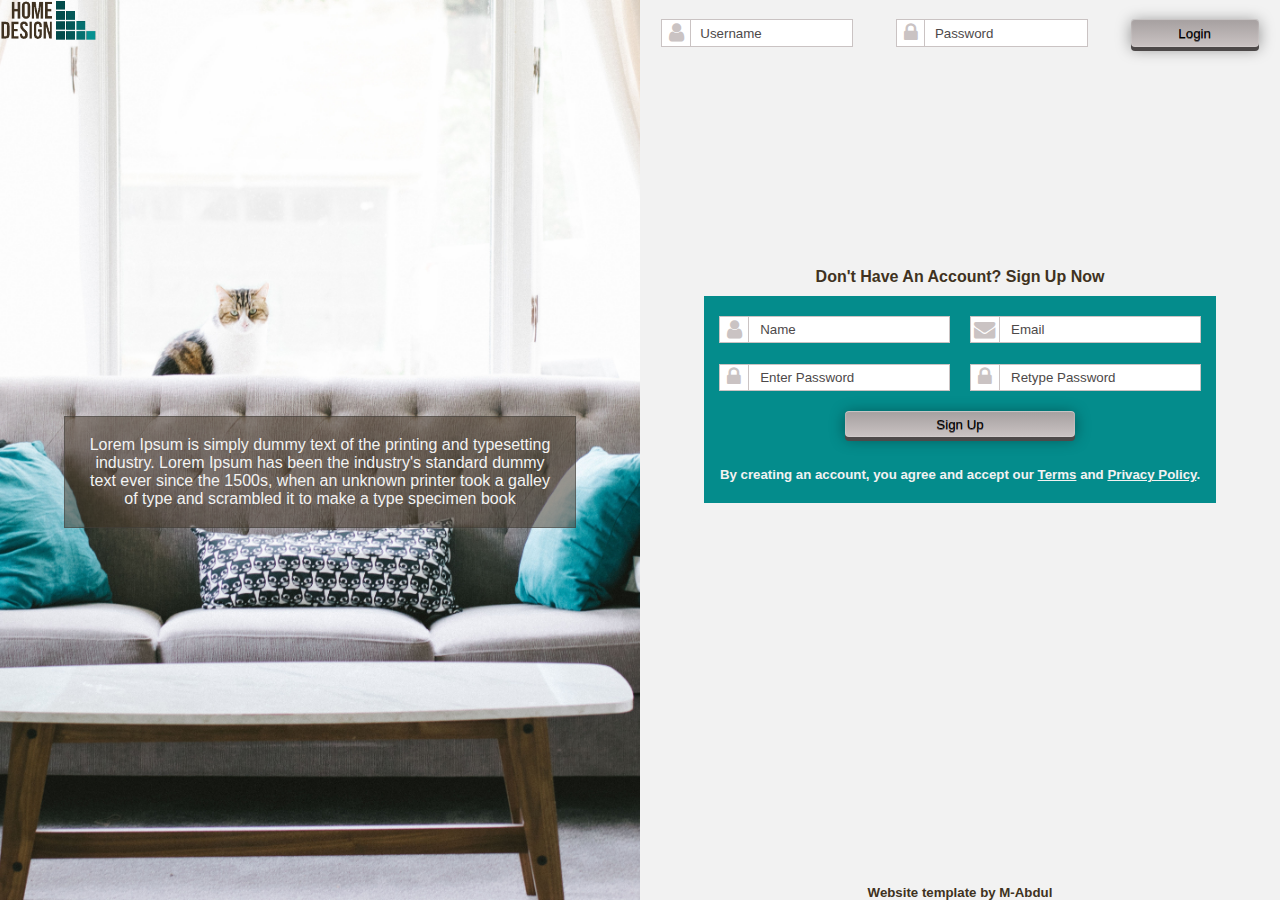
<file: Resources/Projects/Login/index.html>
<!DOCTYPE html>
<html lang="en">
<head>
    <meta charset="UTF-8">
    <meta name="viewport" content="width=device-width, initial-scale=1.0">
    <meta http-equiv="X-UA-Compatible" content="ie=edge">
    <title>Login | Signup Page</title>
    <link rel="stylesheet" href="Resources/CSS/style.css" type="text/css">
    <link rel="stylesheet" href="Resources/CSS/media.css" type="text/css">
    <link rel="stylesheet" href="https://cdnjs.cloudflare.com/ajax/libs/font-awesome/4.7.0/css/font-awesome.min.css">

</head>
<body>
    <div class="main-page flex-style ">
        <!--About Site Section-->
        <div class="left-page page-division flex-style">
            <div class="logo">
                <a href="index.html">
                    <img src="Resources/Images/home-design-logo.png" alt="">
                </a>
            </div>
            <div class="about-site">
                <h4>
                    Lorem Ipsum is simply dummy text of the printing and typesetting industry. 
					Lorem Ipsum has been the industry's standard dummy text ever since the 1500s, 
					when an unknown printer took a galley of type and scrambled it to make a type specimen book
                </h4>
            </div>
        </div>
        <!--Form Section Section-->
        <div class="right-page page-division flex-style">
            <div class="login">
                <form action="" method="POST" class="login-form flex-style">
                    <div class="login-field flex-style">
                        <i class="fa login-icon  fa-user fa-lg fa-fw"></i>
                        <input type="text" class="login-details" name="username-text-field" placeholder="Username" required>
                    </div>

                    <div class=" login-field flex-style">
                        <i class="fa login-icon  fa-lock fa-lg fa-fw"></i>
                        <input type="password" class="login-details" name="password-text-field" placeholder="Password" required>
                    </div>

                    <input type="button" class="login-button" name="login-button" value="Login">
                </form>
            </div>

            <div class="signup">
                <form action="" method="POST" class="signup-form flex-style">
                    <h4>Don't have an account? Sign up now</h4>

                    <div class=" signup-field flex-style">
                        <i class="fa signup-icon  fa-user fa-lg fa-fw"></i>
                        <input type="text" class="signup-details" name="name-text-field" placeholder="Name" required>
                    </div>

                    <div class=" signup-field flex-style">
                        <i class="fa signup-icon  fa-envelope fa-lg fa-fw"></i>
                        <input type="email" class="signup-details" name="email-text-field" placeholder="Email" required>
                    </div>

                    <div class=" signup-field flex-style">
                        <i class="fa signup-icon  fa-lock fa-lg fa-fw"></i>
                        <input type="password" class="signup-details" name="password-text-field" placeholder="Enter Password" required>
                    </div>

                    <div class=" signup-field flex-style">
                        <i class="fa signup-icon  fa-lock fa-lg fa-fw"></i>
                        <input type="password" class="signup-details" name="re-password-text-field" placeholder="Retype Password" required>
                    </div>

                    <input type="button" name="signup-button" class="signup-button" value="Sign Up">

                    <h5 class="signup-terms">
                        By creating an account, you agree and accept our 
                        <a href="">Terms</a> and <a href="">Privacy Policy</a>.
                    </h5>
                </form>
            </div>

            <footer class="flex-style">
                <h5>Website template by M-Abdul</h5>
            </footer>
        </div>
    </div>
</body>
</html>
</file>
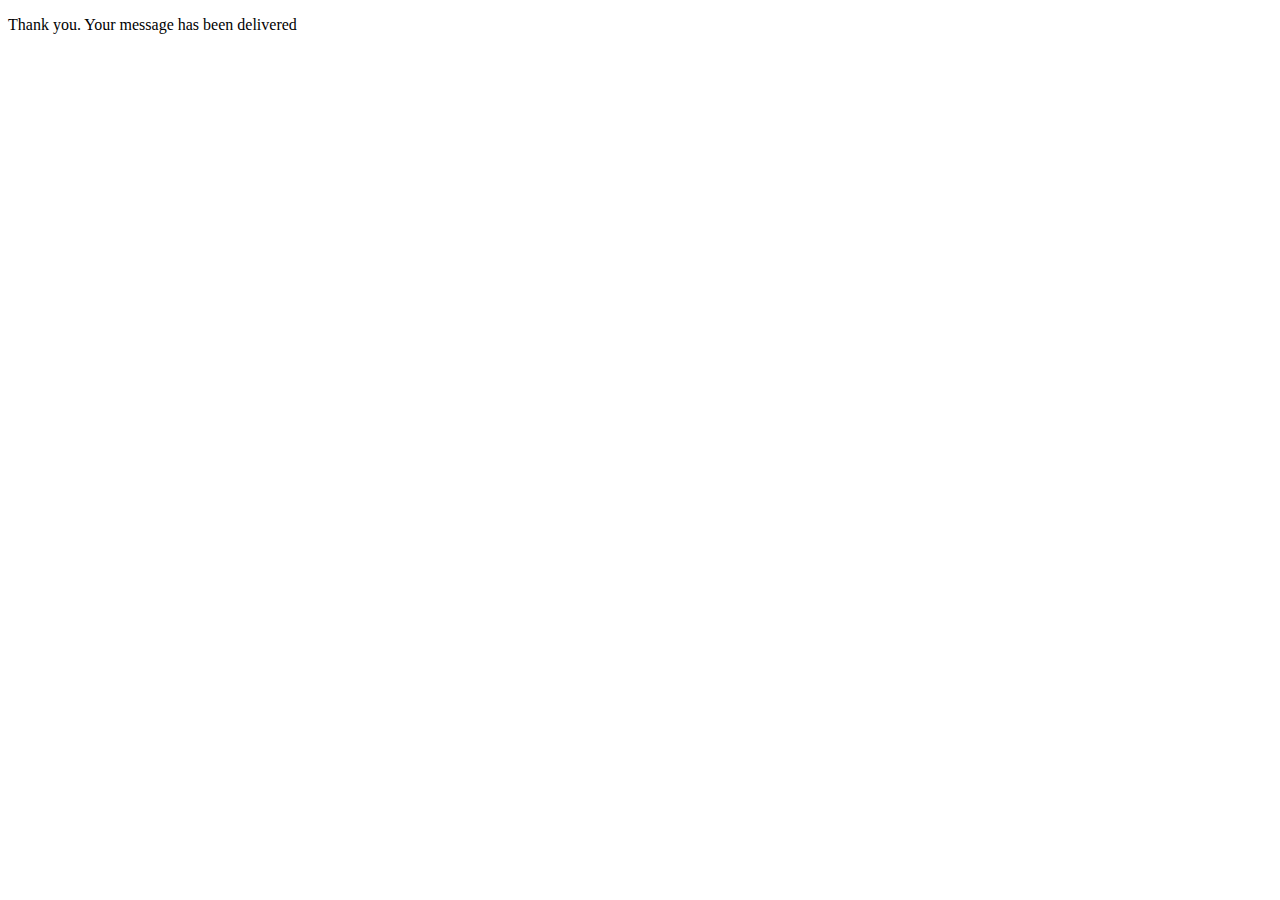
<file: sent.html>
<!DOCTYPE html>
<html lang="en">
<head>
    <meta charset="UTF-8">
    <meta name="viewport" content="width=device-width, initial-scale=1.0">
    <meta http-equiv="X-UA-Compatible" content="ie=edge">
    <title>Message Sent</title>
</head>
<body>
    <p>Thank you. Your message has been delivered</p>
</body>
</html>
</file>
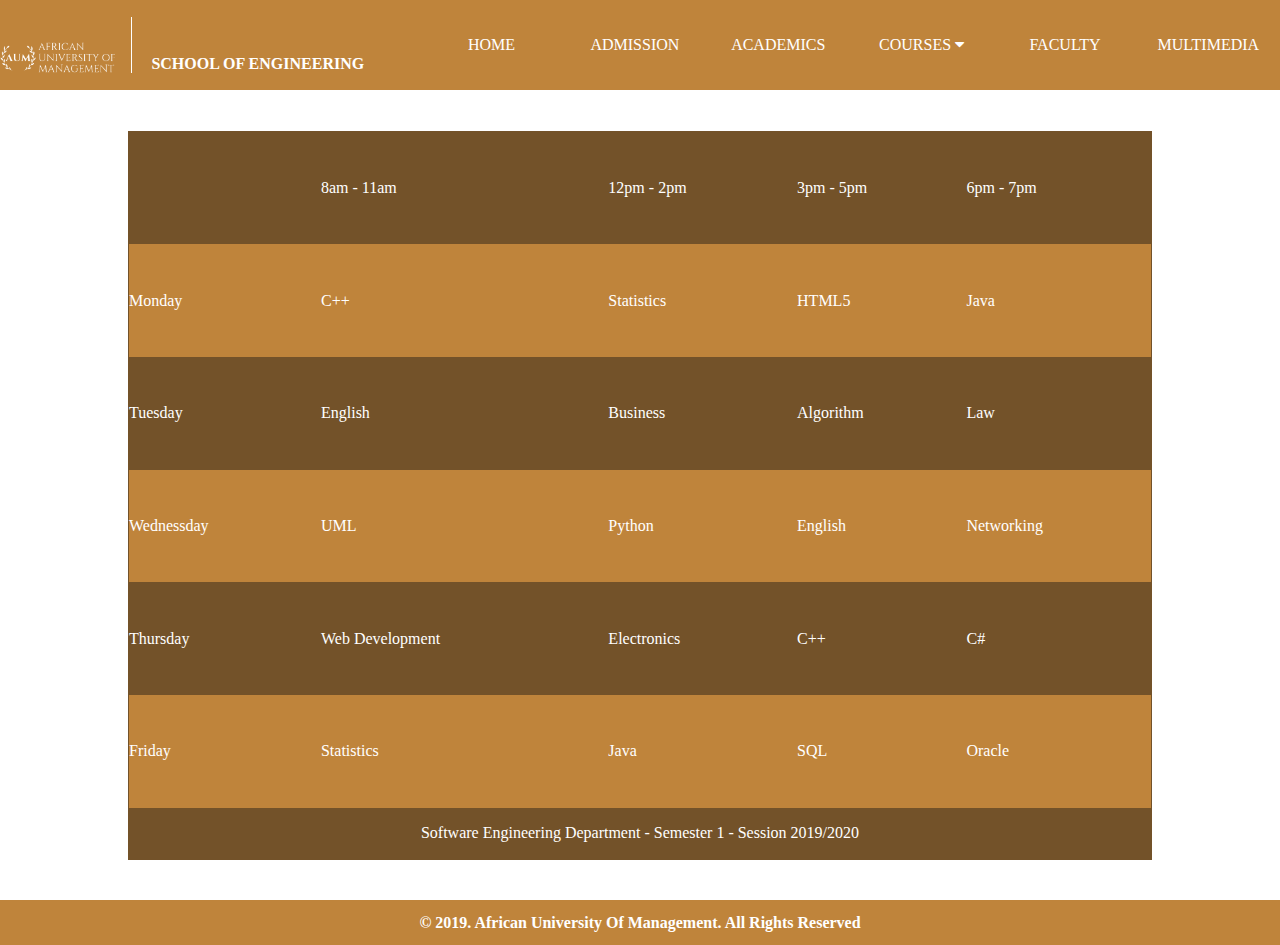
<file: Resources/Projects/SRC-Project/course.html>
<!DOCTYPE html>
<html lang="en">
<head>
    <meta charset="UTF-8">
    <meta name="viewport" content="width=device-width, initial-scale=1.0">
    <meta http-equiv="X-UA-Compatible" content="ie=edge">
    <title>AFRICAN UNIVERSITY OF MANAGEMENT | HOME PAGE</title>
    <link rel="stylesheet" href="style.css" type="text/css">
    <link rel="stylesheet" href="flex.css" type="text/css">
    <link rel="stylesheet" href="https://cdnjs.cloudflare.com/ajax/libs/font-awesome/4.7.0/css/font-awesome.min.css">
</head>
<body>
    <header>
        <div class="logo">
            <img src="Images/logo.png" alt="">
            <h1 class="logo-text"> 
                School of engineering
            </h1>
        </div>

        <nav class="navigation">
            <a href="index.html" class="main-nav nav-style nav-spacing">Home</a>
            <a href="" class="main-nav nav-style nav-spacing">Admission</a>
            <a href="" class="main-nav nav-style nav-spacing">Academics</a>
            <div class="sub-nav nav-style ">
                <div class="">
                   Courses
                    <i class="fa arrow fa-caret-down"></i>
                </div>
                <div class="drop-links">
                    <a href="course.html" class="sub-link">Time Table</a>
                </div>
            </div>
            <a href="" class="main-nav nav-style nav-spacing">Faculty </a>
            <a href="media.html" class="main-nav nav-style nav-spacing">Multimedia</a>
        </nav>
    </header> 

    <section class="time-table page-center">
        <div class="table-div"> 
            <table cellspacing="0" cellpadding="0" class="course-table">
                <tr class="odd">
                    <td></td>
                    <td>8am - 11am</td>
                    <td> 12pm - 2pm</td>
                    <td> 3pm - 5pm</td>
                    <td> 6pm - 7pm</td>
                </tr>

                <tr class="even row2">
                    <td>Monday</td>
                    <td>C++</td>
                    <td>Statistics</td>
                    <td>HTML5</td>
                    <td>Java</td>
                </tr>

                <tr class="odd row3">
                    <td>Tuesday</td>
                    <td>English</td>
                    <td>Business</td>
                    <td>Algorithm</td>
                    <td>Law</td>
                </tr>

                <tr class="even row4">
                    <td>Wednessday</td>
                    <td>UML</td>
                    <td>Python</td>
                    <td>English</td>
                    <td>Networking</td>
                </tr>

                <tr class=" odd row5">
                    <td>Thursday</td>
                    <td>Web Development</td>
                    <td>Electronics</td>
                    <td>C++</td>
                    <td>C#</td>
                </tr>

                <tr class="even row6">
                    <td>Friday</td>
                    <td>Statistics</td>
                    <td>Java</td>
                    <td>SQL</td>
                    <td>Oracle</td>
                </tr>

                <tr class="odd">
                    <td colspan="5" class="session">
                        Software Engineering Department - Semester 1 - 
                        Session 2019/2020</td>
                </tr>

            </table>
    </section>

    <footer>
        <h4 class="footer-text">
            &#169 2019. African University Of Management. All Rights Reserved
        </h4>
    </footer>


</body>
</html>
</file>
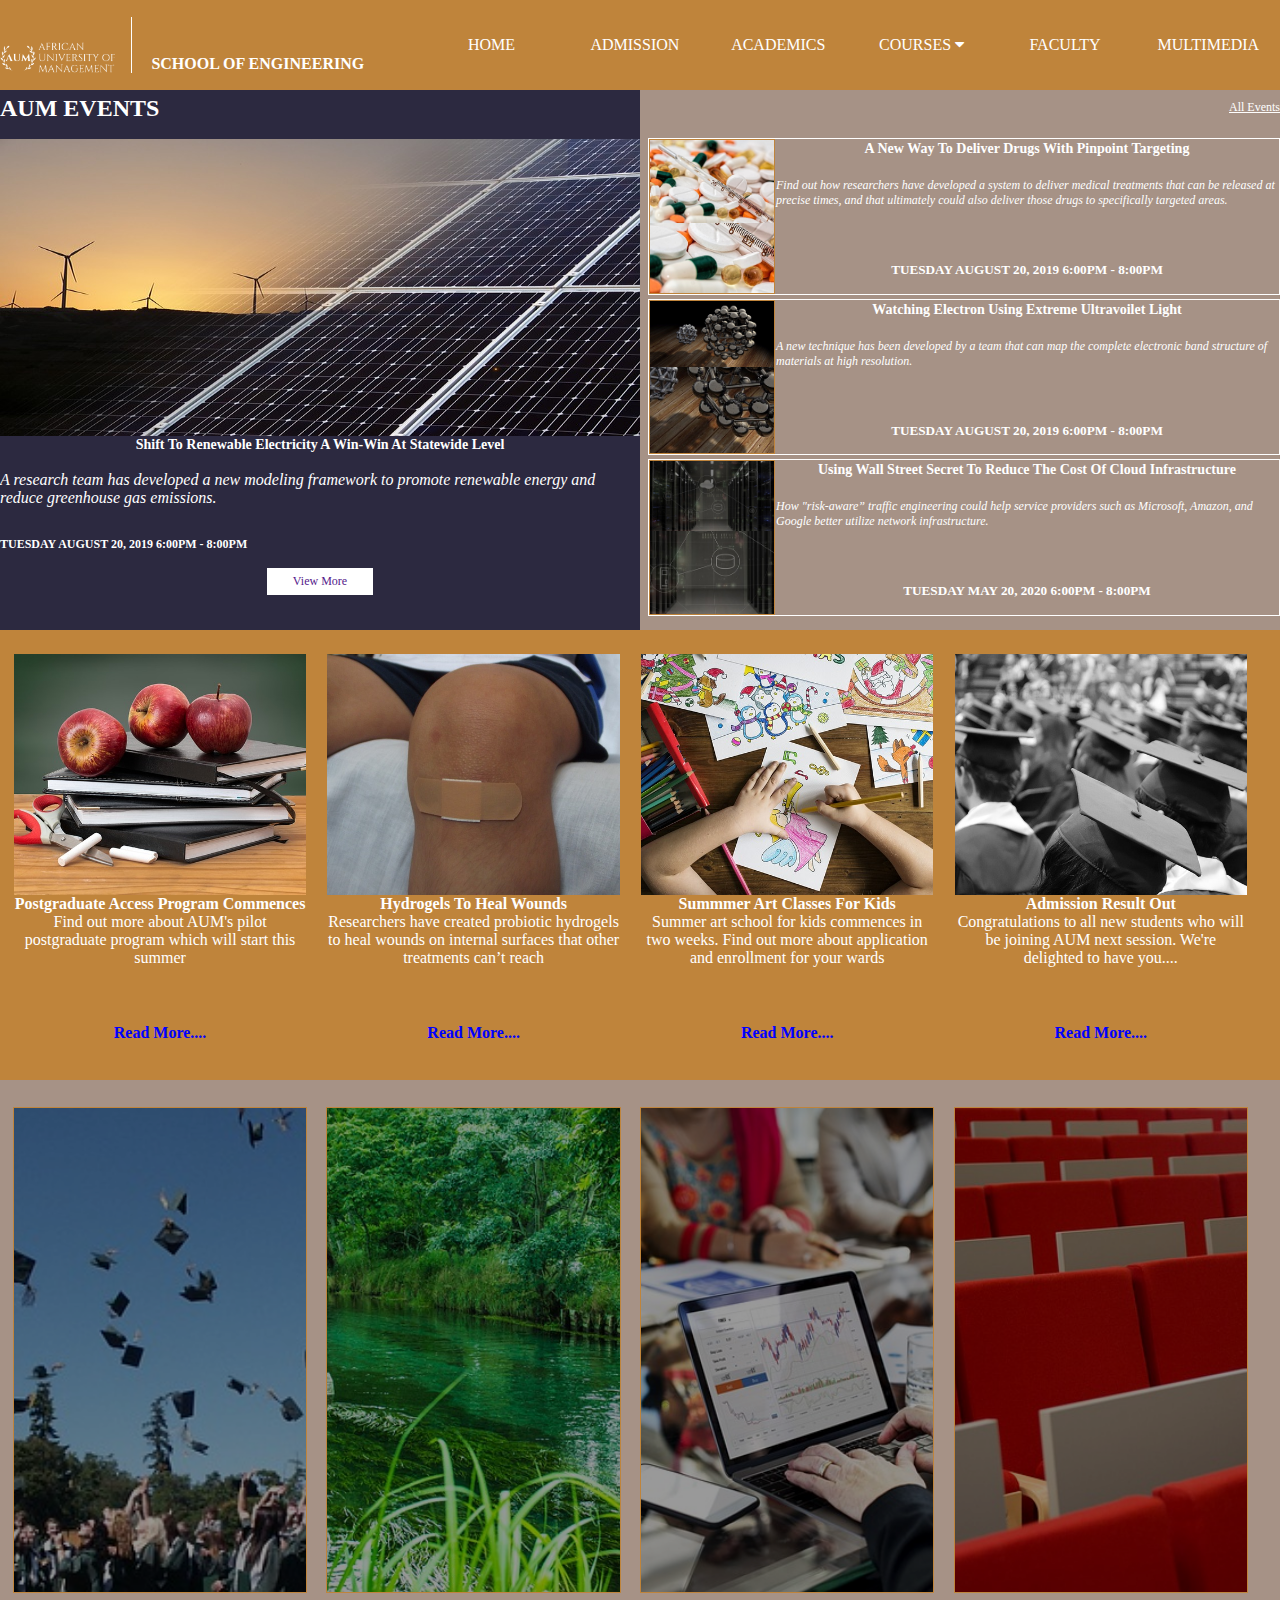
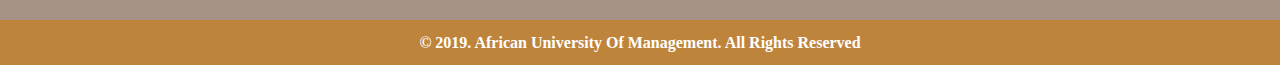
<file: Resources/Projects/SRC-Project/media.html>
<!DOCTYPE html>
<html lang="en">
<head>
    <meta charset="UTF-8">
    <meta name="viewport" content="width=device-width, initial-scale=1.0">
    <meta http-equiv="X-UA-Compatible" content="ie=edge">
    <title>AFRICAN UNIVERSITY OF MANAGEMENT | HOME PAGE</title>
    <link rel="stylesheet" href="style.css" type="text/css">
    <link rel="stylesheet" href="flex.css" type="text/css">
    <link rel="stylesheet" href="https://cdnjs.cloudflare.com/ajax/libs/font-awesome/4.7.0/css/font-awesome.min.css">
</head>
<body>
    <header>
        <div class="logo">
            <img src="Images/logo.png" alt="">
            <h1 class="logo-text"> 
                School of engineering
            </h1>
        </div>

        <nav class="navigation">
            <a href="index.html" class="main-nav nav-style nav-spacing">Home</a>
            <a href="" class="main-nav nav-style nav-spacing">Admission</a>
            <a href="" class="main-nav nav-style nav-spacing">Academics</a>
            <div class="sub-nav nav-style ">
                <div class="">
                   Courses
                    <i class="fa arrow fa-caret-down"></i>
                </div>
                <div class="drop-links">
                    <a href="course.html" class="sub-link">Time Table</a>
                </div>
            </div>
            <a href="" class="main-nav nav-style nav-spacing">Faculty </a>
            <a href="media.html" class="main-nav nav-style nav-spacing">Multimedia</a>
        </nav>
    </header>
    
    <section class="events">
        <!--<div class="event-container">-->
        <div class="head-event">
            <h1 class="head-event-title"> aum events</h1>
            <div class="head-event-image">
               <img src="Images/renewable.jpg" alt="">
            </div>

            <div class="head-event-text">
                <h3>
                    Shift to renewable electricity a Win-Win at statewide level 
                </h3>
                <p class="head-main-text">
                        A research team has developed a new modeling 
                        framework to promote renewable energy and 
                        reduce greenhouse gas emissions. 
                </p>
                <p class="head-date">Tuesday August 20, 2019 6:00PM - 8:00PM</p>
                <p class="more-link"><a href="">View More</a></p>
            </div>
        </div>
        <div class="sub-event">
            <h4 class="sub-event-title"><a href="">All Events</a></h4>
            <div class="sub-event-div">
                <div class="sub-event-left sub-event-one">
                    <img src="Images/medication.jpg" alt="">
                </div>
                <div class="sub-event-right">
                    <h3 class="sub-event-text-head"> 
                        <a href="">
                            A new way to deliver drugs with pinpoint targeting
                        </a>
                    </h3>
                    <p class="sub-event-text"> 
                        Find out how researchers have developed a system to deliver medical treatments that can be released at precise times,
                         and that ultimately could also deliver those drugs to specifically 
                        targeted areas.
                    </p>
                    <p class="sub-event-date"> Tuesday August 20, 2019 6:00PM - 8:00PM</p>
                </div>
            </div>

            <div class="sub-event-div">
                <div class="sub-event-left sub-event-two">
                    <img src="Images/electrons.jpg" alt="">
                </div>
                <div class="sub-event-right">
                    <h3 class="sub-event-text-head"> 
                        <a href="">
                            Watching electron using extreme ultravoilet light
                        </a>
                    </h3>
                    <p class="sub-event-text"> 
                            A new technique has been developed by a team that can map 
                            the complete electronic band structure of materials at high resolution. 
                    </p>
                    <p class="sub-event-date"> Tuesday August 20, 2019 6:00PM - 8:00PM</p>
                </div>
            </div>

            <div class="sub-event-div">
                <div class="sub-event-left sub-event-three">
                    <img src="Images/network.jpg" alt="">
                </div>

                <div class="sub-event-right">
                    <h3 class="sub-event-text-head"> 
                        <a href="">
                            Using wall street secret to reduce the cost of cloud infrastructure
                        </a>
                    </h3>
                    <p class="sub-event-text"> 
                            How "risk-aware” traffic engineering could help service providers such as Microsoft,
                            Amazon, and Google better utilize network infrastructure.
                    </p>
                    <p class="sub-event-date"> Tuesday MAY 20, 2020 6:00PM - 8:00PM</p>
                </div>
            </div>
        <!--</div>-->
        </div>
    </section>

    <section class="annoumcement">
        <div class="news">
            <div class="news-card">
                <div class="news-image news-image-one" ></div>
                <div class="news-text">
                    <p class="main-news-text">
                        <strong class="news-strong">
                            Postgraduate access program commences
                        </strong><br/>
                        Find out more about AUM's pilot postgraduate program 
                        which will start this summer
                    </p>
                    <p class="news-anchor"><a href="">Read More....</a></p>
                
                </div>
            </div>

            <div class="news-card">
                <div class="news-image news-image-two"></div>
                <div class="news-text">
                    <p class="main-news-text">
                        <strong class="news-strong">
                            Hydrogels to heal wounds
                        </strong><br/>
                        Researchers have created probiotic hydrogels to 
                        heal wounds on internal surfaces that other
                        treatments can’t reach
                    </p>
                    <p class="news-anchor"><a href="">Read More....</a></p>
                </div>
            </div>

            <div class="news-card">
                <div class="news-image news-image-three"></div>
                <div class="news-text">
                    <p class="main-news-text">
                        <strong class="news-strong">
                            Summmer art classes for kids
                        </strong><br/>
                        Summer art school for kids commences in two weeks. Find  
                        out more about application and enrollment for your wards
                    </p>
                    <p class="news-anchor"><a href="">Read More....</a></p>
                
                </div>
            </div>

            <div class="news-card ">
                <div class="news-image news-image-four"></div>
                <div class="news-text">
                    <p class="main-news-text">
                        <strong class="news-strong">
                           Admission result out
                        </strong><br/>
                        Congratulations to all new students who will be joining 
                        AUM next session. We're delighted to have you....
                    </p>
                    <p class="news-anchor"><a href="">Read More....</a></p>
                
                </div>
            </div>
        </div>
    </section>

    <section class="gallery">
        <div class="picture-container">
            <div class="album one ">
                <p class="album-description">
                    Class of 2019
                    <br/>
                    <a href="">View Album</a>
                </p>
               
            </div>

            <div class="album two">
                <p class="album-description">
                    Summer Retreat
                    <br/>
                    <a href="">View Album</a> 
                </p>
               
            </div>

            <div class="album three">
                <p class="album-description">
                    Entrepreneurship Seminar
                    <br/>
                    <a href="">View Album</a>
                </p>
            </div>

            <div class="album four">
                <p class="album-description">
                    Lecture Halls
                    <br/>
                    <a href="">View Album</a>
                </p>
               
            </div>
            
        </div>
    </section>

    <footer>
        <h4 class="footer-text">
            &#169 2019. African University Of Management. All Rights Reserved
        </h4>
    </footer>
</body>
</html>
</file>
<file: Resources/Projects/Login/Resources/CSS/style.css>
* {
    margin: 0;
    padding: 0;
    -webkit-box-sizing: border-box;
    box-sizing: border-box;
}

html,
body {
    font-size: 16px;
    font-family: "Karla", Helvetica, Arial, sans-serif;
    background-color: #F2F2F2;
    color: #F2F2F2;
    -ms-text-size-adjust: 100%;
    -webkit-text-size-adjust: 100%;
}

.flex-style  {
    position: relative;
    display: flex;
    flex-wrap: wrap;  
}

.login-details,
.login-button,
.signup-details,
.signup-button {
    outline: none;
}

input[type="text"],
input[type="email"],
input[type="password"] {
  -webkit-appearance: none;
}

input[type="submit"]::-moz-focus-inner,
button::-moz-focus-inner {
  padding: 0;
  border: 0;
}

.main-page {
    width: 100%;
    justify-content: center;
}

.page-division {
    width: 100%;
    justify-content: center;
}

/*******About Site Section*******/
.left-page {
    flex-direction: column;
    justify-content: flex-start;
    background-image: url('../Images/living-room.jpg');
    background-position: center center;
    background-repeat: no-repeat;
    background-size: cover;
    color: rgba(255, 255, 255, 0.9);
    padding: 0 1% 15% 1%;
}

.logo {
    width: 100%;
    margin: 0 0 15% 0;
}

.logo a {
    text-decoration: none;
    border: none;
}

.logo img {
    height: auto;
    width: 15%;
}

.about-site {
    margin: auto;
    width: 100%;
}

.about-site h4 {
    margin: auto;
    width: 80%;
    padding: 3%;
    text-align: center;
    border: 1px solid #403F3D80;
    background-color: #40322180;
    color: #F2F2F2;
    font-weight: lighter;
}

.page-lead {
    color: #F2F2F2;
    font-weight: bolder;
}

/*******Form Section*******/
.right-page {
    color: #F2F2F2;
}

/*******Login Section*******/
.login {
    width: 100%;
}

.login-form {
    justify-content: space-around;
    flex-direction: column;
    padding: 5% 0;
}

.login-field {
    background-color: white;
    border: 1px solid #cac3c3; 
}

.login-field, 
.login-button {
    margin: 1%  auto;
    width: 80%;
}

.login-details {
    border: none;
    text-decoration: none;
    border-left: 1px solid #cac3c3;
    flex-grow: 1; 
    padding: 0 5%; 
}


.login-field i,
.signup-field i {
    color:#cac3c3;
    background-color: white;
}

.login-details,
.signup-details {
    color: #403221;
}

/*******Sign Up Section***#838688***/
.signup {
    width: 100%;
}

.signup-form {
    margin: auto;
    padding: 2%;
    width: 80%;
    flex-direction: column;
    justify-content: center;
    border: 2px solid #048C8C;
}

.signup-form h4 {
    width: 100%;
    text-align: center;
    text-transform: capitalize;
    color: #403221;
    background-color: #F2F2F2;
}

.signup-form h4,
.signup-terms {
    padding: 2% 0;
    margin: 0 0 2% 0;
}

.signup-field,
.signup-button,
.signup-terms {
    margin: 2% 0;
}

.signup-field {
    border: 1px solid #cac3c3;
    background-color: white; 
}

.signup-field i {
    align-self: center;
}

.signup-details {
    border: none;
    width: 60%;
    text-decoration: none;
    flex-grow: 1;
    border-left: 1px solid #cac3c3;
    padding: 0 5%;
}

.signup-button {
    padding: 1%;
}

.signup-terms {
    width: 100%;
    text-align: center;
    color: #403221;
}

.signup-terms, 
.signup-terms a,
footer,
footer a {
    color: #403221;
}

footer {
    width: 100%;
    justify-content: center;
    align-items: flex-end;
    padding: 5% 0;
}

::placeholder {
    color: #4d4949;
    
}

/*All Buttons 3D Styling*/
.login-button,
.signup-button {
	border-radius: 4px;
	border: none;
	text-decoration: none;
	padding: 1%;  
    cursor: pointer;
	/*Backgrond image declared multiple times to support cross browser compatibility*/
    background-image: -moz-linear-gradient(270deg, #a59f9f 0%, #cac3c3 100%); /* ff3.6+ */
    background-image: -webkit-gradient(linear, left top, left bottom, color-stop(0%, #a59f9f), color-stop(100%, #cac3c3)); /* safari4+,chrome */
    background-image: -webkit-linear-gradient(270deg, #a59f9f 0%, #cac3c3 100%); /* safari5.1+,chrome10+ */
    background-image: -o-linear-gradient(270deg, #a59f9f 0%, #cac3c3 100%); /* opera 11.10+ */
    background-image: -ms-linear-gradient(270deg, #a59f9f 0%, #cac3c3 100%); /* ie10+ */
    background-image: linear-gradient(180deg, #a59f9f 0%, #cac3c3 100%); /* w3c */
    filter: progid:DXImageTransform.Microsoft.gradient( startColorstr='#a59f9f', endColorstr='#cac3c3',GradientType=0 ); /* ie6-9 */
    
    /*Border radius declared multiple times to support cross browser compatibility*/
    -webkit-border-radius: 4px;
    -moz-border-radius: 4px;
    border-radius: 4px;
    text-shadow: 0px 1px 0px #00000080;
    
    /*Box shadow declared multiple times to support cross browser compatibility*/
    -webkit-box-shadow: 0px 4px 0px #4d4949, 0px 2px 15px #00000066, inset 0px 1px 0px #ffffff4d, inset 0px 0px 2px #ffffff80;
    -moz-box-shadow: 0px 4px 0px #4d4949, 0px 2px 15px #00000066, inset 0px 1px 0px #ffffff4d, inset 0px 0px 2px #ffffff80;
    box-shadow: 0px 4px 0px #4d4949, 0px 2px 15px #00000066, inset 0px 1px 0px #ffffff4d, inset 0px 0px 2px #ffffff80;

}

.login-button:hover,
.signup-button:hover {
	/*Background image declared multiple times to support cross compatibility across browsers*/
    background-image: -moz-linear-gradient(90deg, #d8d0d0 0%, #cec5c5 100%); 
    background-image: -webkit-gradient(linear, left top, left bottom, color-stop(0%, #cec5c5), color-stop(100%, #d8d0d0));
    background-image: -webkit-linear-gradient(90deg, #d8d0d0 0%, #cec5c5 100%);
    background-image: -o-linear-gradient(90deg, #d8d0d0 0%, #cec5c5 100%);
    background-image: -ms-linear-gradient(90deg, #d8d0d0 0%, #cec5c5 100%);
    background-image: linear-gradient(0deg, #d8d0d0 0%, #cec5c5 100%); 
    filter: progid:DXImageTransform.Microsoft.gradient( startColorstr='#cec5c5', endColorstr='#d8d0d0',GradientType=0 ); 
 
}
.login-button:active,
.signup-button:active {
	/*Background property is declared multiple times to support cross compatibility across browsers*/
    background-image: -moz-linear-gradient(270deg, #beb8b8 0%, #beb8b8 100%); /* ff3.6+ */
    background-image: -webkit-gradient(linear, left top, left bottom, color-stop(0%, #beb8b8), color-stop(100%, #beb8b8)); /* safari4+,chrome */
    background-image: -webkit-linear-gradient(270deg, #beb8b8 0%, #beb8b8 100%); /* safari5.1+,chrome10+ */
    background-image: -o-linear-gradient(270deg,#beb8b8 0%, #beb8b8 100%); /* opera 11.10+ */
    background-image: -ms-linear-gradient(270deg, #beb8b8 0%, #beb8b8 100%); /* ie10+ */
    background-image: linear-gradient(180deg, #beb8b8 0%, #beb8b8 100%); /* w3c */
    filter: progid:DXImageTransform.Microsoft.gradient( startColorstr='#beb8b8', endColorstr='#4c6102',GradientType=0 ); /* ie6-9 */
    
    /*Box-shadow property is declared multiple times to support cross compatibility across browsers*/
    -webkit-box-shadow: 0px 1.3px 0px #8f8b8b, 0px 0.625px 5px #00000066, inset 0px 1px 0px #ffffff4d, inset 0px 0px 2px #ffffff80;
    -moz-box-shadow: 0px 1.3px 0px #8f8b8b, 0px 0.625px 5px #00000066, inset 0px 1px 0px #ffffff4d, inset 0px 0px 2px #ffffff80;
    box-shadow: 0px 1.3px 0px #8f8b8b, 0px 0.625px 5px #00000066, inset 0px 1px 0px #ffffff4d, inset 0px 0px 2px #ffffff80;
    
    /*Transform property is declared multiple times to support cross compatibility across browsers*/
    -webkit-transform: translate(0, 2.7px);
    -moz-transform: translate(0, 2.7px);
    transform: translate(0, 2.7px);
}
</file>
<file: Resources/Projects/Login/Resources/CSS/media.css>
@media only screen and (min-width: 800px) {
    /*******About Site Section*******/
    .main-page {
        width: 100%;
        min-height: 100vh; 
    }

    .page-division {
        width: 50%;
    }

    .left-page {
        padding: 0;
    }

    .logo {
        margin: 0;
    }

    /*******Login Section*******/
    .login-form {
        flex-direction: row;
        padding: 2% 0;
    }

    .login-field {
        width: 30%;
    }

    .login-details {
        width: 60%;
    }

    .login-field i {
       align-self: center;   
    }

    .login-button {
        width: 20%;
    }

    /*******Sign Up Section*******/
    .signup-form {
        flex-direction: row;
        background-color: #048C8C;
        border: none;
        padding: 0;
    }

    .signup-field,
    .signup-button {
        width: 45%;
    }

    .signup-field,
    .signup-button,
    .signup-terms {
        margin: 2%;
    }
    
    .signup-field i {
        padding: 2% 0; 
    }

    .signup-terms, .signup-terms a {
        color: #F2F2F2;
    }
    
    /*******Sign Up Section*******/
    footer {
        padding:  0;
    }
}
</file>
<file: Resources/Projects/SRC-Project/style.css>
* {
    margin: 0;
    padding: 0;
    box-sizing: border-box;
}

html,
body {
    font-size: 16px;
    width: 100%;
    height: 100%;
    background-color: #BF843B;
    color: white;
}
/***********************HEADER STYLING ***************************/
header {
    position: relative;
    width: 100%;
    display: flex;
    flex-flow: column wrap;
    justify-content: center;
    align-items: center;
    align-content: center;
}

.logo {
    position: relative;
    width: 100%;
    display: flex;
    flex-flow: column wrap;
    justify-content: center;
    align-items: center;
    align-content: center;
}

.logo img {
    position: relative;
    width: 100%;
    height: auto;
}

.logo-text {
    position: relative;
    width: 100%;
    text-align: center;
    text-transform: uppercase;
}

nav {
    position: relative;
    width: 100%;
    display: flex;
    flex-flow: column wrap;
    justify-content: center;
    align-items: center;
    align-content: center;
}

.nav-style {
    position: relative;
    text-transform: uppercase;
    text-decoration: none;
    border: none;
    color: white;
    text-align: center;
    
}

.nav-style:hover {
    background-color: #735229;
    text-decoration: underline;
}

.nav-style:active {
    background-color: #bf996b
}

.nav-spacing {
    padding: 2.25% 2%;
    width: 100%;
}

.sub-nav {
    width: 100%;
    padding: 2.25% 0%;
}

.sub-link {
    text-decoration: none;
    border: none;
    color: white;
    text-decoration: underline;
}
.drop-links { 
    text-align: center;
    display: flex;
    flex-flow: column wrap;
    display: none;
    position: absolute;
    min-width: 100%;
    z-index: 10;
    background-color: #735229;
    border-top: 2px solid white;
    margin: 0;  
    padding: 2.25% 0%;
}
.nav-style:hover .drop-links {
    display: block; 
    background-color: #735229;    
}

/*****************************BANNER STYLING**********************/
.page-center {
    display: flex;
    flex-wrap: wrap;
    justify-content: center;
    align-items: center;
    align-content: center;
}
.banner {
    position: relative;
    border: 1px solid white;
    width: 100%;
    height: 80%;
    background-image: url('Images/banner.jpg');
    background-size: cover;
    background-repeat: no-repeat;
    background-position: center center;
}

.banner:before { /* Overlay */
    position: absolute;
    content: "";
    top: 0;
    left: 0;
    width: 100%;
    height: 100%;
    background-color: rgba(0, 0, 0, 0.15);
  
}
.banner * {
    position: relative; /* Makes elements display above overlay. */
}

.login-form {
    position: relative;
    width: 50%;
    /*height: 70%;*/
    padding: 1%;
    display: flex;
    flex-flow: column wrap;
    justify-content: center;
    align-items: center;
    align-content: center;
    background-color: rgba(115, 82, 41, 0.5);
    border: 1px dashed rgb(115, 82, 41);
}

.form-row {
    position: relative;
    width: 100%;
    display: flex;
    flex-flow: row wrap;
    justify-content: flex-end;
    align-items: center;
    align-content: center; 
    /*border: 1px solid red;*/
}

.form-row span {
    position: relative;
    font-size: 1rem;
    /*border: 1px solid yellow;*/
    color: white;
    text-transform: capitalize;
    padding: 2% 0;
    text-align: end;
}

.form-row input[type="text"] {
    position: relative;
    width: 60%;
    border: none;
    text-decoration: none; 
    border: 1px solid #735229;  
    margin: 2%;
    padding: 0 3%; 
}

.login-button {
    padding: 1% 15%;
    font-size: 1rem;
    background-color: white;
    border: none;
    text-decoration: none; 
}

.login-button a {
    text-decoration: none;
    border: none;
    color: #735229;
}

/******************************COURSE PAGE STYLING*************************/
/******************************TABLE SECTION STYLING*************************/
.time-table {
    position: relative;
    /*border: 1px solid red;*/
    width: 100%;
    height: 90%; 
    background-color: white;
}

.table-div {
    position: relative;
    width: 80%;
    height: 90%;
    /*border: 1px solid green;*/
}

.course-table {
    position: relative;
    width: 100%;
    height: 100%;
    border: 1px solid #735229;
    color: white;
}

.odd {
    background-color: #735229;
    border: none;
}
.odd:hover {
    background-color: #291c0c;
}
.even:hover {
    background-color: #291c0c;
}
.even {
    background-color: #BF843B;
}
.session {
    text-align: center;
    height: 7%;
}

/******************************MEDIA PAGE STYLING*************************/
/******************************EVENTS STYLING*************************/
.events {
    position: relative;
    width: 100%;
    display: flex;
    flex-flow: row wrap;
    justify-content: center;
    align-items: center;
    align-content: center;
    background-color: /*#BF9D7E*/#2C2940;
    font-size: 1rem;
}


.head-event {
    position: relative;
    width: 100%;
    display: flex;
    flex-flow: column wrap;
    justify-content: center;
    align-items: center;
    align-content: center;
}

.head-event-title {
    position: relative;
    text-transform: uppercase;
    text-align: left;
    width: 100%;
    margin: 0 0 1% 0;
}

.head-event-image {
    width: 100%;
    position: relative;
    height: 60%;
}

.head-event-image img {
    width: 100%;
    height: 100%;
}



.head-event-text {
    position: relative;
    width: 100%;
    height: 35%;
    display: flex;
    flex-flow: column wrap;
    justify-content: flex-start;
    align-items: center;
    align-content: space-between;
}

.head-event-text h3 {
    position: relative;
    width: 100%;
    text-align: center;
    text-transform: capitalize;
}

.head-main-text {
    position: relative;
    width: 100%;
    font-size: 1rem;
    font-weight: lighter;
    font-style: italic;
    padding: 1% 0;
}

.head-date {
    position: relative;
    width: 100%;
    font-size: 0.75rem;
    text-transform: uppercase;
    padding: 1% 0;
    font-weight: bold;
}

.more-link {
    position: relative;
    width: 100%;
    text-align: center;
    padding: 1% 0 0 0;
}

.more-link a {
    position: relative;
    text-decoration: none;
    background-color: white;
    padding: 1% 4%;
}

.more-link a:hover {
    text-decoration: underline;  
}

.sub-event {
    position: relative;
    width: 100%;
    display: flex;
    flex-flow: column wrap;
    justify-content: center;
    align-items: center;
    align-content: center;
    color: white;
    background-color: #A69286;
    padding: 0 0 0 0.625%;
}

.sub-event-title {
    position: relative;
    width: 100%;
    text-align: end;
    text-decoration: none;
    text-decoration: underline;
    font-weight: lighter;
}

.sub-event-title a {
    text-decoration: none;
    color: white;
}

.sub-event-div {
    position: relative;
    width: 100%;
    display: flex;
    flex-flow: column wrap;
    justify-content: flex-start;
    align-items: center;
    align-content: center;
    border: 1px solid white;
    margin: 0 0 0.625% 0;
}

.sub-event-left {
    position: relative;
    width: 50%;
}

.sub-event-left img {
    width: 100%;
    height: auto;
}

.sub-event-one {
    background-image: url('Images/medication.jpg');
    background-size: cover;
    background-repeat: no-repeat;
    background-position: center center;
}



.sub-event-two {
    background-image: url('Images/electrons.jpg');
    background-size: cover;
    background-repeat: no-repeat;
    background-position: center center;
}


.sub-event-three {
    background-image: url('Images/network.jpg');
    background-size: cover;
    background-repeat: no-repeat;
    background-position: center center;
}

.sub-event-right {
    position: relative;
    width: 100%;
    border: 1px solid #A69286;
    display: flex;
    flex-flow: column wrap;
    justify-content: center;
    align-items: center;
    align-content: space-between;
}

.sub-event-text-head {
    position: relative;
    width: 100%;
    text-transform: capitalize;
    text-align: center;
}
.sub-event-text-head a {
    position: relative;
    text-decoration: none;
    color: white;
}

.sub-event-text {
    position: relative;
    font-weight: lighter;
    width: 100%;
    font-style: italic;
    padding: 1.5% 0;
    color: white;
}

.sub-event-date {
    position: relative;
    font-weight: bold;
    font-size: 0.825rem;
    text-transform: uppercase;
}
/******************************ANNOUNCEMENT STYLING*************************/
.annoumcement {
    position: relative;
    width: 100%;
    height: 50%;
    background-color: #BF843B;
    color: white;
}

.news {
    position: relative;
    width: 100%;
    height: 100%;
    display: flex;
    flex-flow: row wrap;
    justify-content: center;
    align-items: center;
    align-content: space-around;
    
}

.news-card {
    position: relative;
    width: 23%;
    height: 90%;
    display: flex;
    flex-flow: column wrap;
    justify-content: center;
    align-items: center;
    align-content: center;
    border: 1px solid #BF843B;
    margin: 0 1.5% 0 0;
}

.news-image {
    position: relative;
    width: 100%;
    height: 60%;
}

.news-image-one {
    background-image: url('Images/graduate.jpg');
    background-size: cover;
    background-repeat: no-repeat;
    background-position: center center;
}

.news-image-two {
    background-image: url('Images/wound.jpg');
    background-size: cover;
    background-repeat: no-repeat;
    background-position: center center;
}

.news-image-three {
    background-image: url('Images/kids.jpg');
    background-size: cover;
    background-repeat: no-repeat;
    background-position: center center;
}

.news-image-four {
    background-image: url('Images/matric.jpg');
    background-size: cover;
    background-repeat: no-repeat;
    background-position: center center;
}

.news-text {
    position: relative;
    width: 100%;
    height: 40%;
    display: flex;
    flex-flow: column wrap;
    justify-content: center;
    align-items: center;
    align-content: center;
}

.main-news-text {
    text-align: center;
    position: relative;
    width: 100%;
    height: 80%;
    font-size: 1rem;
    overflow-y: auto;
}

.news-strong {
    font-weight: bold;
    text-transform: capitalize;
}
.news-anchor {
    position: relative;
    width: 100%;
    height: 20%;
    text-align: center;   
}

.news-anchor a {
    position: relative;
    text-decoration: none;
    color: blue;
    font-weight: bold;
}

/******************************GALLERY STYLING*************************/
.gallery {
    position: relative;
    width: 100%;
    height: 60%;
    background-color: #A69286;
}

.picture-container {
    position: relative;
    width: 100%;
    height: 100%;
    display: flex;
    flex-flow: row wrap;
    justify-content: center;
    align-items: center;
    align-content: space-around;
   
}

.album {
    position: relative;
    width: 23%;
    height: 90%;
    display: flex;
    flex-flow: column wrap;
    justify-content: center;
    align-items: center;
    align-content: center;
    border: 1px solid #BF843B;
    margin: 0 1.5% 0 0;
}

.album:before { /* Overlay */
    position: absolute;
    content: "";
    top: 0;
    left: 0;
    width: 100%;
    height: 100%;
    background-color: rgba(0, 0, 0, 0.4);
  
}
.album * {
    position: relative; /* Makes elements display above overlay. */
}

.album-description {
    position: absolute;
    top: 0;
    left: 0;
    background-color: #2C2940;
    color: #BF843B;
    text-align: center;
    width:100%;
    height:100%;
    transition: all .7s ease-in-out;
    padding: 20px;
    box-sizing: border-box;
    clip-path: inset(100% 0 100% 0); 
}
.album:hover .album-description {
    left:0px;
    transition: all .7s ease-in-out;
    clip-path: inset(0);
}

.album-description a {
    text-decoration: none;
    color: white;
    text-decoration: underline;
}

.one {
    background-image: url('Images/graduation.jpg');
    background-size: cover;
    background-repeat: no-repeat;
    background-position: center center;
}

.two {
    background-image: url('Images/summer.jpg');
    background-size: cover;
    background-repeat: no-repeat;
    background-position: center center;
}

.three {
    background-image: url('Images/seminar.jpg');
    background-size: cover;
    background-repeat: no-repeat;
    background-position: center center;
}

.four {
    background-image: url('Images/hall.jpg');
    background-size: cover;
    background-repeat: no-repeat;
    background-position: center center;
}

/******************************FOOTER STYLING*************************/
footer {
    position: relative;
    width: 100%;
    display: flex;
    flex-wrap: wrap;
    justify-content: center;
    align-items: center;
    align-content: center;
    background-color: #BF843B;
}

footer h4 {
    position: relative;
    color: white;
    font-size: 1rem;
}
</file>
<file: Resources/Projects/SRC-Project/flex.css>
/************************************HEADER RESPONSIVE STYLING**********/

/********************LARGE SCREEN SIZE ****************/


@media only screen and (min-width: 1200px) {
    /***********************HEADER STYLING ***************************/
    header {
        flex-flow: row wrap;
        justify-content: flex-start;
        height: 10%;
    }

    .logo {
        flex: 30%;
        width: 30%;
        height: 100%;
        flex-flow: row wrap;
        justify-content: flex-start;
        align-items: flex-end;
    }

    .logo img {
        width: 30%;
        height: auto;
        margin-right: 4%;
    }

    .logo-text {
        width: 66%;
        padding: 10% 0 0 0;
        border-left: 1px solid white;
        font-size: 1rem;

    }

    nav {
        flex: 70%;
        width: 70%;
        height: 100%;
        display: flex;
        flex-flow: row wrap;
        justify-content: flex-end;
        align-items: baseline;
    }
    
    .nav-spacing {
        padding: 2.25% 0;
        width: 16%;
    }
    
    .sub-nav {
        width: 16%;
        padding: 2.25% 0;
    }

    .drop-links { 
        min-width: 150%;
        margin: 15% 0;  
        padding: 2.25% 0%;
    }  
    
    /*****************************BANNER STYLING**********************/
    .banner {   
        height: 90%;
    }
    .login-form {
        width: 20%;
    }

    /******************************MEDIA PAGE STYLING*************************/
    /******************************EVENTS STYLING*************************/
    .events {
        height: 60%;
        flex-flow: row wrap;
        font-size: 0.75rem;
    }


    .head-event {
        position: relative;
        width: 50%;
        height: 100%;
        
    }

    .head-event-title {
       height: 7%;
       margin: 0 0 1% 0;
    }

    .head-event-image {
        width: 100%;
        height: 55%;
    }

    .head-event-image img {
        width: 100%;
        height: 100%;
    }

    .head-event-text {
        height: 35%;
    }

    .head-event-text h3 {
        height: 15%;
    }

    .head-main-text {
       height: 35%;
    }

    .head-date {
       height: 20%;
    }

    .more-link {
        height: 25%;
    }


    .sub-event {
        width: 50%;
        flex-flow: column wrap; 
        height: 100%;  
        font-size: 0.75rem;
    }

    .sub-event-title {
        height: 7%;
    }

    .sub-event-div {
        border: 1px solid white;
        flex-flow: row wrap;
        height: 29%;
    }

    .sub-event-left {
        width: 20%;
        height: 100%;
        border: 1px solid #BF843B;
    }

    .sub-event-left img {
        width: 100%;
        height: auto;
    }

    .sub-event-right {
        width: 80%;
        height: 100%;
        display: flex;
        flex-flow: column wrap;
        justify-content: center;
        align-items: center;
        align-content: space-between;
    }

    .sub-event-text-head {
        position: relative;
        width: 100%;
        height: 20%;
        text-transform: capitalize;
        text-align: center;
    }
    .sub-event-text-head a {
        position: relative;
        text-decoration: none;
        color: white;
    }

    .sub-event-text {
        position: relative;
        font-weight: lighter;
        width: 100%;
        height: 60%;
        font-style: italic;
        padding: 1.5% 0;
        color: white;
    }

    .sub-event-date {
        position: relative;
        font-weight: bold;
        font-size: 0.825rem;
        text-transform: uppercase;
        height: 20%;
       
    }
    /******************************ANNOUNCEMENT STYLING*************************/
    .main-news-text {
        text-align: center;
        position: relative;
        width: 100%;
        height: 80%;
        font-size: 1rem;
        overflow-y: visible;
    }


    /******************************FOOTER STYLING*************************/
    footer {
       height: 5%;
    }
}

/***************************** TABLET SCREEN SIZE ************************/
@media only screen and (min-width: 800px) and (max-width: 1200px) {
    /***********************HEADER STYLING ***************************/  
    .logo {
        flex-flow: row wrap;
        
    }
    
    .logo img {
        width: 40%;
    }
    
    .logo-text {   
        width: 58%;
        margin-left: 2%;
    }
    
    nav {
        width: 100%;
        flex-flow: row wrap;
    }
    
    .nav-spacing {
        padding: 2.25% 0;
        width: 16%;
    }
    
    .sub-nav {
        width: 16%;
        padding: 2.25% 0;
    }

    .drop-links { 
        min-width: 150%;
        margin: 15% 0;  
        padding: 2.25% 0%;
    }  

    /*****************************BANNER STYLING**********************/

    .login-form {
        width: 30%;
    }

}
</file>
